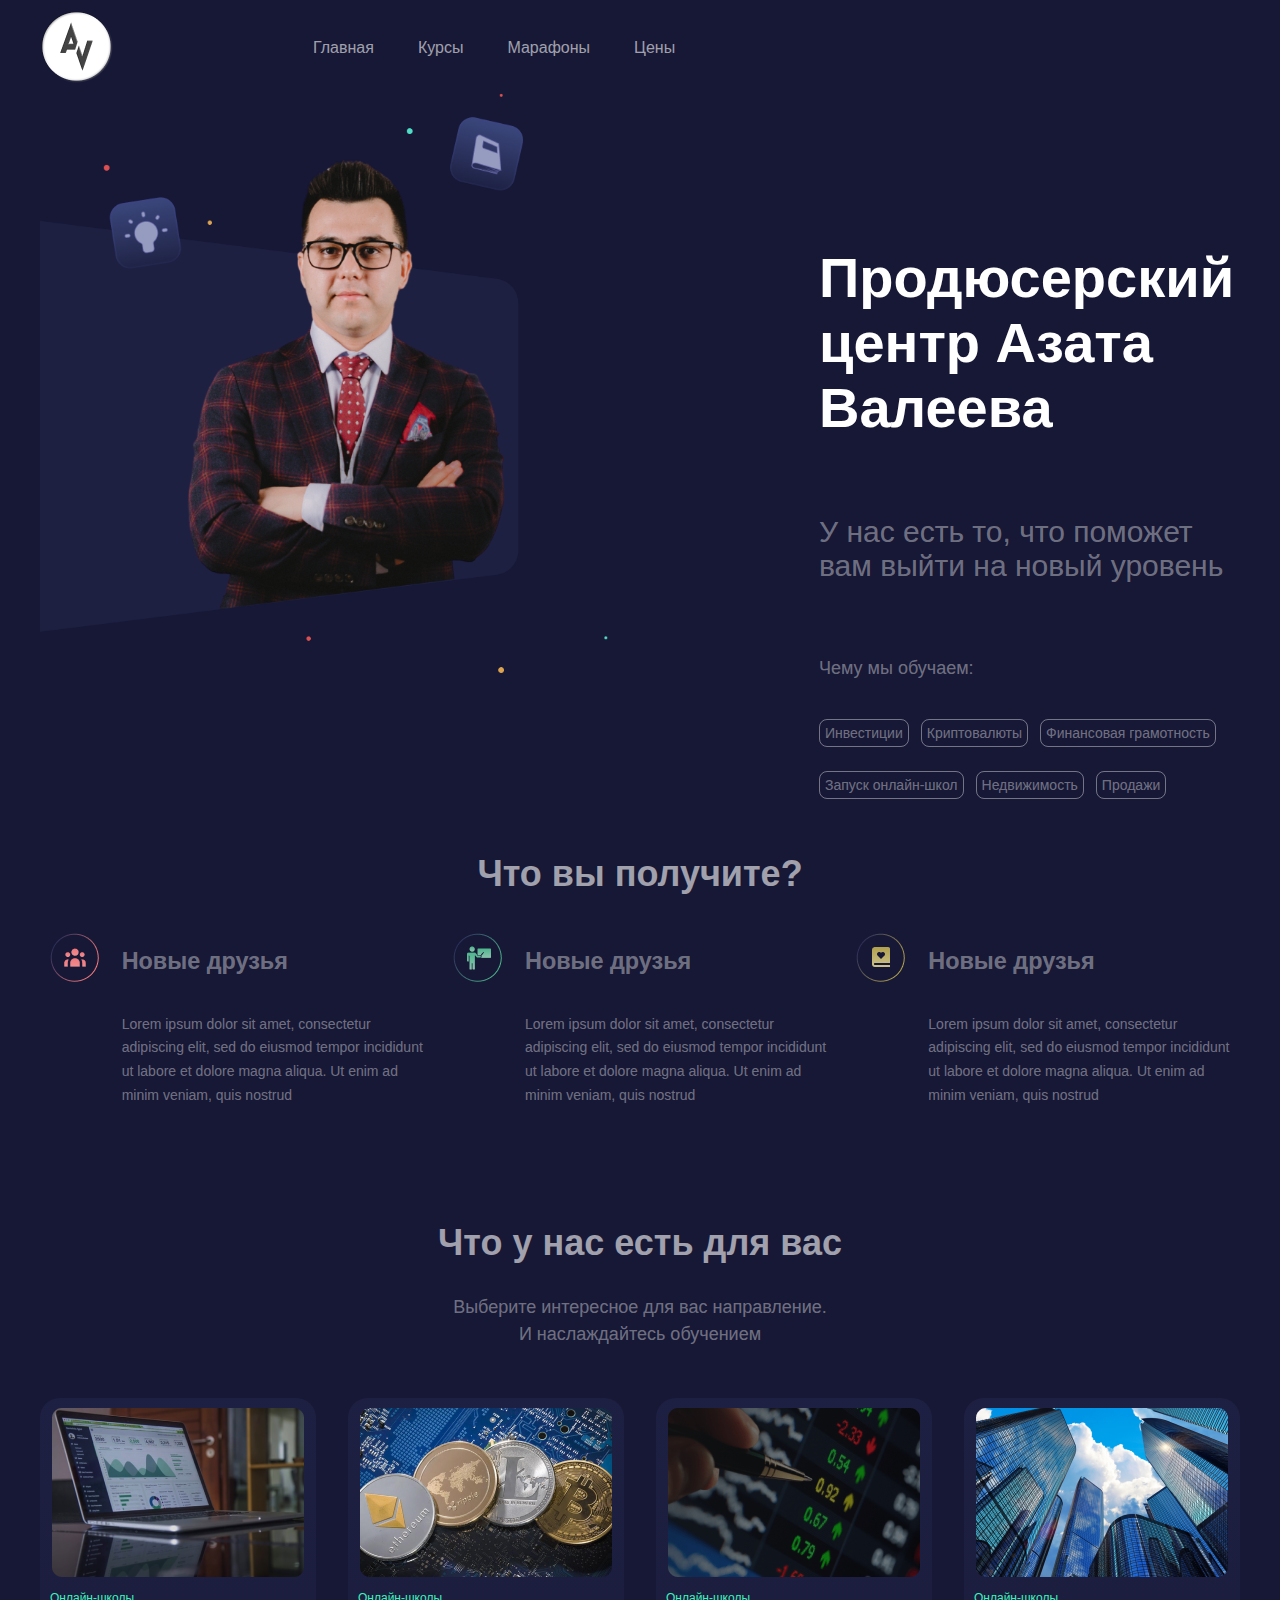
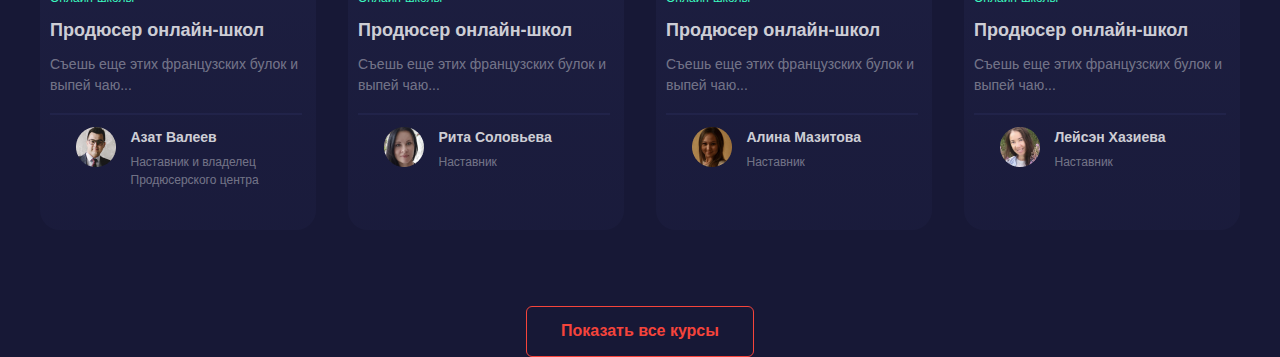
<file: azat_site_visit/index.html>
<!DOCTYPE html>
<html lang="ru">
<head>
    <meta charset="UTF-8">
    <meta http-equiv="X-UA-Compatible" content="IE=edge">
    <meta name="viewport" content="width=device-width, initial-scale=1.0">
    <title>Продюсерский центр Азата Валеева</title>
    <link rel="stylesheet" href="/azat_site_visit/css/style.css" type="text/css">
</head>
<body>
    <!-- Шапка сайта -->
    <div class="container">
        <header class="header-container">
            <div class="header-logo">
                <img src="img/av-logo.png">
            </div>
            <nav class="header-menu">
                <ul class="nav">
                    <li class="nav-item"><a href="#" class="nav-link">Главная</a></li> 
                    <li class="nav-item"><a href="#" class="nav-link">Курсы</a></li> 
                    <li class="nav-item"><a href="#" class="nav-link">Марафоны</a></li> 
                    <li class="nav-item"><a href="#" class="nav-link">Цены</a></li> 
                </ul>
            </nav>
        </header>
        <!-- Основное содержание -->
        <main class="main-container">
            <section class="section-hero">
                <div class="hero-img-container">
                    <img class="hero-img" src="/azat_site_visit/img/azat-photo-section.png" alt="">
                </div>
                <div class="hero-text">
                    <h1 class="hero-text-title">Продюсерский центр Азата Валеева</h1>
                    <div class="hero-text-subtitle">У нас есть то, что поможет вам выйти на новый уровень</div>
                    <div class="hero-text-quote">Чему мы обучаем:</div>
                    <div class="hero-text-info">
                        <div class="hero-text-info-item">Инвестиции</div>
                        <div class="hero-text-info-item">Криптовалюты</div>
                        <div class="hero-text-info-item">Финансовая грамотность</div>
                        <div class="hero-text-info-item">Запуск онлайн-школ</div>
                        <div class="hero-text-info-item">Недвижимость</div>
                        <div class="hero-text-info-item">Продажи</div>
                    </div>
                </div>
            </section>
            <section class="you-get">
                <h2 class="you-get-header">Что вы получите?</h2>
                <div class="you-get-flex-container">
                    <div class="you-get-flex-container-grid">
                        <div class="you-get-flex-container-grid-img">
                            <img src="/azat_site_visit/img/main-friends.png">
                        </div>
                        <div class="you-get-flex-container-grid-title">
                            <h3>Новые друзья</h3>
                        </div>
                        <div class="you-get-flex-container-grid-text">
                            <p>Lorem ipsum dolor sit amet, consectetur adipiscing elit, sed do eiusmod tempor incididunt ut labore et dolore magna aliqua. Ut enim ad minim veniam, quis nostrud </p>
                        </div>
                    </div>
                    <div class="you-get-flex-container-grid">
                        <div class="you-get-flex-container-grid-img">
                            <img src="/azat_site_visit/img/main-teachers.png">
                        </div>
                        <div class="you-get-flex-container-grid-title">
                            <h3>Новые друзья</h3>
                        </div>
                        <div class="you-get-flex-container-grid-text">
                            <p>Lorem ipsum dolor sit amet, consectetur adipiscing elit, sed do eiusmod tempor incididunt ut labore et dolore magna aliqua. Ut enim ad minim veniam, quis nostrud </p>
                        </div>
                    </div>
                    <div class="you-get-flex-container-grid">
                        <div class="you-get-flex-container-grid-img">
                            <img src="/azat_site_visit/img/main-study.png">
                        </div>
                        <div class="you-get-flex-container-grid-title">
                            <h3>Новые друзья</h3>
                        </div>
                        <div class="you-get-flex-container-grid-text">
                            <p>Lorem ipsum dolor sit amet, consectetur adipiscing elit, sed do eiusmod tempor incididunt ut labore et dolore magna aliqua. Ut enim ad minim veniam, quis nostrud </p>
                        </div>
                    </div>
            </section>
            <section class="we-have">
                <h2 class="we-have-title">Что у нас есть для вас</h2>
                <div class="we-have-subtitle-container">
                    <h3 class="we-have-subtitle-text">Выберите интересное для вас направление.<br>
                        И наслаждайтесь обучением</h3>
                </div>
                
                <div class="we-have-course-container">
            
                        <div class="we-have-course-item">
                            <div class="we-have-course-item-img">
                                <img src="/azat_site_visit/img/main_producer.png">
                            </div>
                            <div class="we-have-course-item-uptitle">
                                Онлайн-школы
                            </div>
                            <div class="we-have-course-item-title">
                                Продюсер онлайн-школ
                            </div>
                            <div class="we-have-course-item-subtitle">
                                Съешь еще этих французских булок и выпей чаю...
                            </div>
                            <div class="we-have-course-item-svg">
                                <img src="/azat_site_visit/img/main-line.svg">
                            </div>
                            <div class="we-have-course-item-hero">
                                <div class="we-have-course-item-hero-grid-container">
                                    <div class="we-have-course-item-hero-logo">
                                        <img src="/azat_site_visit/img/main-hero-azat.png">
                                    </div>
                                    <div class="we-have-course-item-hero-title">
                                        Азат Валеев
                                    </div>
                                    <div class="we-have-course-item-hero-subtitle">
                                        Наставник и владелец Продюсерского центра
                                    </div>
                                </div>
                            </div>
                            <div class="we-have-course-item-btn">
                                <a href="#" class="we-have-course-school">Подробнее</a>
                            </div>
                        </div>          
                    <div class="we-have-course-item">
                        <div class="we-have-course-item-img">
                            <img src="/azat_site_visit/img/main-cryptomill.png">
                        </div>
                        <div class="we-have-course-item-uptitle">
                            Онлайн-школы
                        </div>
                        <div class="we-have-course-item-title">
                            Продюсер онлайн-школ
                        </div>
                        <div class="we-have-course-item-subtitle">
                            Съешь еще этих французских булок и выпей чаю...
                        </div>
                        <div class="we-have-course-item-svg">
                            <img src="/azat_site_visit/img/main-line.svg">
                        </div>
                        <div class="we-have-course-item-hero">
                            <div class="we-have-course-item-hero-grid-container">
                                <div class="we-have-course-item-hero-logo">
                                    <img src="/azat_site_visit/img/main-hero-rita.png">
                                </div>
                                <div class="we-have-course-item-hero-title">
                                    Рита Соловьева
                                </div>
                                <div class="we-have-course-item-hero-subtitle">
                                    Наставник
                                </div>
                            </div>
                        </div>
                        <div class="we-have-course-item-btn">
                            <a href="#" class="we-have-course-school">Подробнее</a>
                        </div>
                    </div>
                    <div class="we-have-course-item">
                        <div class="we-have-course-item-img">
                            <img src="/azat_site_visit/img/main-investor.png">
                        </div>
                        <div class="we-have-course-item-uptitle">
                            Онлайн-школы
                        </div>
                        <div class="we-have-course-item-title">
                            Продюсер онлайн-школ
                        </div>
                        <div class="we-have-course-item-subtitle">
                            Съешь еще этих французских булок и выпей чаю...
                        </div>
                        <div class="we-have-course-item-svg">
                            <img src="/azat_site_visit/img/main-line.svg">
                        </div>
                        <div class="we-have-course-item-hero">
                            <div class="we-have-course-item-hero-grid-container">
                                <div class="we-have-course-item-hero-logo">
                                    <img src="/azat_site_visit/img/main-hero-alina.png">
                                </div>
                                <div class="we-have-course-item-hero-title">
                                    Алина Мазитова
                                </div>
                                <div class="we-have-course-item-hero-subtitle">
                                    Наставник
                                </div>
                            </div>
                        </div>
                        <div class="we-have-course-item-btn">
                            <a href="#" class="we-have-course-school">Подробнее</a>
                        </div>
                    </div>
                    <div class="we-have-course-item">
                        <div class="we-have-course-item-img">
                            <img src="/azat_site_visit/img/main-etf.png">
                        </div>
                        <div class="we-have-course-item-uptitle">
                            Онлайн-школы
                        </div>
                        <div class="we-have-course-item-title">
                            Продюсер онлайн-школ
                        </div>
                        <div class="we-have-course-item-subtitle">
                            Съешь еще этих французских булок и выпей чаю...
                        </div>
                        <div class="we-have-course-item-svg">
                            <img src="/azat_site_visit/img/main-line.svg">
                        </div>
                        <div class="we-have-course-item-hero">
                            <div class="we-have-course-item-hero-grid-container">
                                <div class="we-have-course-item-hero-logo">
                                    <img src="/azat_site_visit/img/main-hero-leysan.png">
                                </div>
                                <div class="we-have-course-item-hero-title">
                                    Лейсэн Хазиева
                                </div>
                                <div class="we-have-course-item-hero-subtitle">
                                    Наставник
                                </div>
                            </div>
                        </div>
                        <div class="we-have-course-item-btn">
                            <a href="#" class="we-have-course-school">Подробнее</a>
                        </div>
                    </div>
                    
                </div>
                <div class="we-have-all-courses-btn">
                    <a href="#" class="we-have-course-school">Показать все курсы</a>
                </div>
            </section>
                
            <section class="section-video"></section>
            <section class="section-join-us"></section>
        </main>

        <footer class="footer-container">
             
        </footer>
    </div>
</body>
</html>
</file>
<file: htmlacademy_07/index.html>
<!doctype html>
<html lang="en">
<head>
    <meta charset="UTF-8">
    <meta name="viewport"
          content="width=device-width, user-scalable=no, initial-scale=1.0, maximum-scale=1.0, minimum-scale=1.0">
    <meta http-equiv="X-UA-Compatible" content="ie=edge">
    <title>Document</title>
    <link rel="stylesheet" href="index.css">
</head>
<body>
    Header
    Menu
    Promo 1
    Promo 2
    <div class="main-content">
        <div class="layout-container">
            <div class="left-column">
                Left
            </div>
            <div class="main-column">
                Main
            </div>
            <div class="right-column">
                Right
            </div>
        </div>
    </div>
    <div class="footer">
        Footer
    </div>
</body>
</html>
</file>
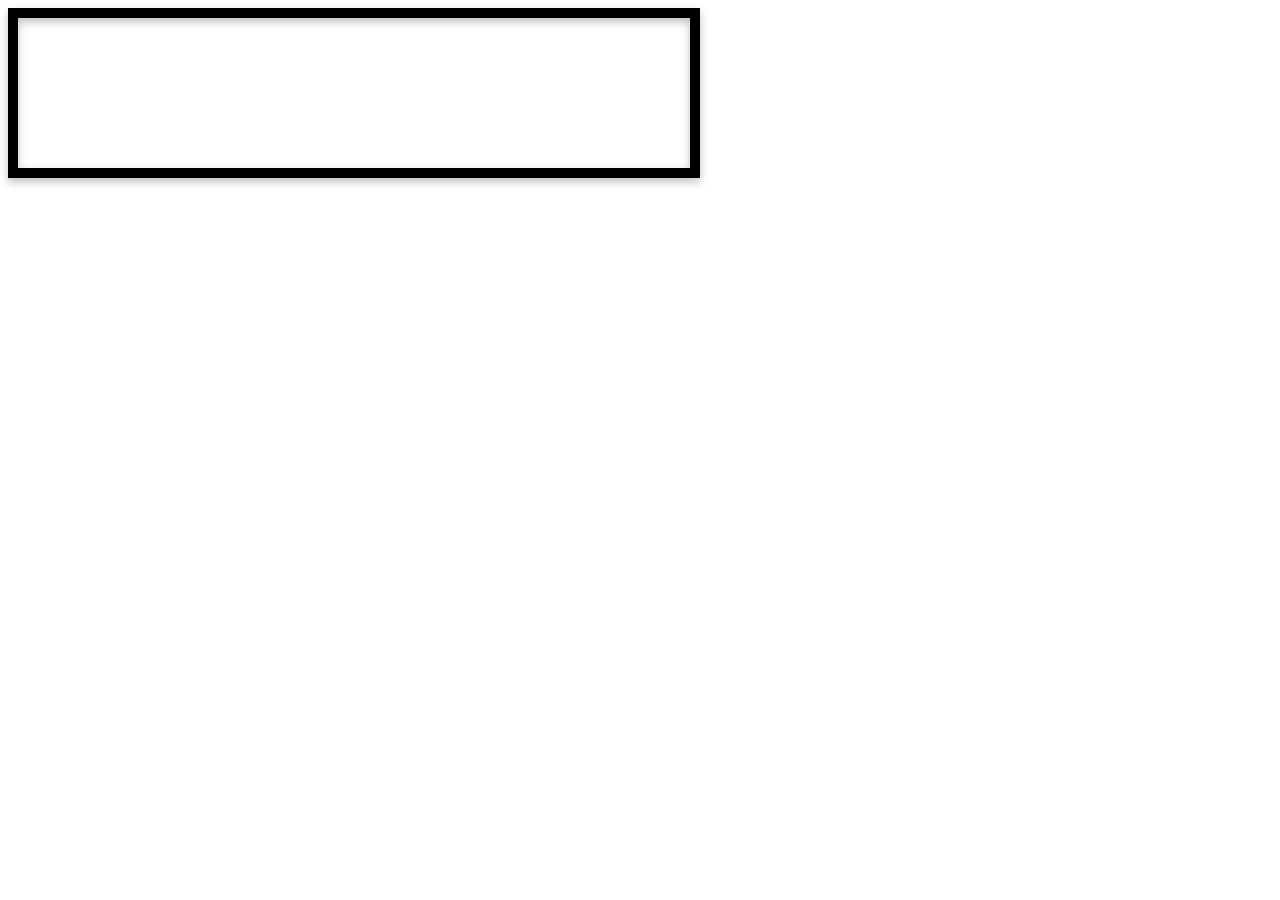
<file: azat_blueinvest/button.html>
<!DOCTYPE html>
<html lang="en">
<head>
    <meta charset="UTF-8">
    <title>Title</title>
    <style>
        /*body { background: dimgrey;}*/

        .button-container{
            border: 10px solid;
            width: 672px;
            height: 150px;

            filter: drop-shadow(0px 4px 4px rgba(0, 0, 0, 0.25));
        }

    </style>
</head>
<body>
    <section>
        <div class="button-container">

        </div>
    </section>
</body>
</html>
</file>
<file: azat_site_visit/css/style.css>
html {
  font-size: 10px;
}

body {
  background-color: #171836;
  margin: 0;
  font-family: "Inter", sans-serif;
}

.container {
  max-width: 1200px;
  margin: 0 auto;
  margin-top: 10px;
}

@media (max-width: 1200px) {
  .container {
    max-width: 970px;
    margin: 0 auto;
  }
  html {
    font-size: 12px;
  }
}

@media (max-width: 992px) {
  .container {
    max-width: 750px;
    margin: 0 auto;
  }
}

@media (max-width: 767px) {
  .container {
    max-width: none;
    margin: 0 auto;
  }
}

.header-container {
  display: -webkit-box;
  display: -ms-flexbox;
  display: flex;
  -webkit-box-pack: start;
      -ms-flex-pack: start;
          justify-content: flex-start;
  -webkit-box-align: center;
      -ms-flex-align: center;
          align-items: center;
  -webkit-column-gap: 160px;
          column-gap: 160px;
}

.nav {
  display: -webkit-box;
  display: -ms-flexbox;
  display: flex;
  -ms-flex-wrap: wrap;
      flex-wrap: wrap;
  -webkit-box-pack: justify;
      -ms-flex-pack: justify;
          justify-content: space-between;
  -webkit-box-align: center;
      -ms-flex-align: center;
          align-items: center;
  list-style: none;
}

.nav-item {
  margin-right: 44px;
  font-size: 1.6rem;
}

.nav-item:last-of-type {
  margin-right: 0;
}

.nav-link {
  color: rgba(255, 255, 255, 0.6);
  text-decoration: none;
  position: relative;
}

.nav-link:hover {
  color: #fff;
}

.nav-link:hover:after {
  width: 100%;
  -webkit-transition: cubic-bezier(0.39, 0.575, 0.565, 1) 0.3s all;
  transition: cubic-bezier(0.39, 0.575, 0.565, 1) 0.3s all;
}

.nav-link::after {
  content: " ";
  position: absolute;
  left: 0;
  right: 0;
  bottom: 0;
  height: 1px;
  width: 0;
  background: white;
}

.section-hero {
  display: -webkit-box;
  display: -ms-flexbox;
  display: flex;
  -ms-flex-wrap: wrap;
      flex-wrap: wrap;
  -webkit-box-pack: justify;
      -ms-flex-pack: justify;
          justify-content: space-between;
  margin-bottom: 20px;
}

.hero-img {
  width: 100%;
  max-width: 620px;
}

.hero-text {
  color: #fff;
  max-width: 421px;
}

.hero-text-title {
  font-size: 5.6rem;
  margin-top: 160px;
  margin-bottom: 75px;
}

.hero-text-subtitle {
  font-size: 3rem;
  color: rgba(255, 255, 255, 0.4);
  margin-bottom: 75px;
}

.hero-text-quote {
  font-size: 1.8rem;
  color: rgba(255, 255, 255, 0.4);
  margin-bottom: 40px;
}

.hero-text-info {
  display: -webkit-box;
  display: -ms-flexbox;
  display: flex;
  -webkit-box-pack: start;
      -ms-flex-pack: start;
          justify-content: flex-start;
  -webkit-box-align: center;
      -ms-flex-align: center;
          align-items: center;
  -ms-flex-wrap: wrap;
      flex-wrap: wrap;
  font-size: 1.4rem;
  color: rgba(255, 255, 255, 0.4);
}

.hero-text-info-item {
  border: 1px solid rgba(255, 255, 255, 0.4);
  padding: 5px;
  border-radius: 8px;
  margin-right: 12px;
  margin-bottom: 24px;
}

.you-get {
  margin-bottom: 100px;
}

.you-get-header {
  color: rgba(255, 255, 255, 0.6);
  font-size: 3.6rem;
  text-align: center;
}

.you-get-flex-container {
  display: -webkit-box;
  display: -ms-flexbox;
  display: flex;
  -ms-flex-wrap: wrap;
      flex-wrap: wrap;
  -ms-flex-pack: distribute;
      justify-content: space-around;
  -webkit-box-align: center;
      -ms-flex-align: center;
          align-items: center;
  color: rgba(255, 255, 255, 0.4);
  gap: 10px;
}

.you-get-flex-container-grid {
  display: -ms-grid;
  display: grid;
  -ms-grid-columns: 80px minmax(100px, 310px);
      grid-template-columns: 80px minmax(100px, 310px);
      grid-template-areas: "image title" "nothing text";
}

.you-get-flex-container-grid-img {
  -ms-grid-row: 1;
  -ms-grid-column: 1;
  grid-area: image;
}

.you-get-flex-container-grid-title {
  -ms-grid-row: 1;
  -ms-grid-column: 2;
  grid-area: title;
  font-size: 2rem;
  text-align: left;
  vertical-align: center;
}

.you-get-flex-container-grid-text {
  -ms-grid-row: 2;
  -ms-grid-column: 2;
  grid-area: text;
  font-size: 1.4rem;
  text-align: left;
  vertical-align: center;
  -ms-grid-column-align: start;
      justify-self: start;
  line-height: 170%;
}

.we-have-all-courses-btn {
  margin: 0 auto;
  padding: 5px 10px;
  -ms-flex-item-align: center;
      align-self: center;
  background: transparent;
  display: -webkit-box;
  display: -ms-flexbox;
  display: flex;
  -webkit-box-orient: vertical;
  -webkit-box-direction: normal;
      -ms-flex-direction: column;
          flex-direction: column;
  -webkit-box-pack: center;
      -ms-flex-pack: center;
          justify-content: center;
  -ms-flex-line-pack: center;
      align-content: center;
  width: 228px;
  height: 51px;
  border: 1px solid #F5443B;
  -webkit-box-sizing: border-box;
          box-sizing: border-box;
  border-radius: 6px;
}

.we-have-all-courses-btn a {
  text-align: center;
  font-weight: 600;
  font-size: 16px;
  color: #F5443B;
  text-decoration: none;
  margin: 0;
}

.we-have-title {
  color: rgba(255, 255, 255, 0.6);
  font-size: 3.6rem;
  text-align: center;
}

.we-have-title {
  color: rgba(255, 255, 255, 0.6);
  font-size: 3.6rem;
  text-align: center;
}

.we-have-subtitle-container {
  margin: 0 auto;
  margin-bottom: 50px;
}

.we-have-subtitle-text {
  color: rgba(255, 255, 255, 0.4);
  font-size: 1.6rem;
  font-size: 18px;
  line-height: 150%;
  text-align: center;
  font-weight: normal;
}

.we-have-course-container {
  display: -webkit-box;
  display: -ms-flexbox;
  display: flex;
  -ms-flex-wrap: wrap;
      flex-wrap: wrap;
  -webkit-box-pack: center;
      -ms-flex-pack: center;
          justify-content: center;
  min-height: 490px;
  max-height: 100%;
  margin-bottom: 18px;
}

.we-have-course-item {
  display: -webkit-box;
  display: -ms-flexbox;
  display: flex;
  -webkit-box-orient: vertical;
  -webkit-box-direction: normal;
      -ms-flex-direction: column;
          flex-direction: column;
  width: 276px;
  height: 432px;
  background: -webkit-gradient(linear, left top, left bottom, color-stop(-53.38%, #202246), to(rgba(40, 43, 87, 0.17)));
  background: linear-gradient(180deg, #202246 -53.38%, rgba(40, 43, 87, 0.17) 100%);
  border-radius: 20px;
  margin-right: 32px;
  -webkit-box-align: left;
      -ms-flex-align: left;
          align-items: left;
  margin-bottom: 32px;
}

.we-have-course-item-img {
  margin-top: 10px;
  -ms-flex-item-align: center;
      -ms-grid-row-align: center;
      align-self: center;
  padding-bottom: 5px;
}

.we-have-course-item-uptitle {
  padding: 5px 10px;
  font-weight: 500;
  font-size: 12px;
  line-height: 150%;
  color: #3BF5BD;
}

.we-have-course-item-title {
  padding: 5px 10px;
  font-weight: 600;
  font-size: 1.8rem;
  line-height: 150%;
  color: rgba(255, 255, 255, 0.8);
}

.we-have-course-item-subtitle {
  padding: 5px 10px;
  font-size: 1.4rem;
  line-height: 150%;
  color: rgba(255, 255, 255, 0.4);
}

.we-have-course-item-svg {
  padding: 5px 10px;
}

.we-have-course-item-hero {
  padding: 5px 10px;
  -ms-flex-item-align: center;
      -ms-grid-row-align: center;
      align-self: center;
  height: 50px;
}

.we-have-course-item-hero-grid-container {
  gap: 5px;
  display: -ms-grid;
  display: grid;
  -ms-grid-columns: 50px 150px;
      grid-template-columns: 50px 150px;
      grid-template-areas: "logo title"  "logo subtitle";
}

.we-have-course-item-hero-logo {
  -ms-grid-row: 1;
  -ms-grid-row-span: 2;
  -ms-grid-column: 1;
  grid-area: logo;
}

.we-have-course-item-hero-title {
  -ms-grid-row: 1;
  -ms-grid-column: 2;
  grid-area: title;
  font-weight: 600;
  font-size: 1.4rem;
  line-height: 150%;
  color: rgba(255, 255, 255, 0.8);
}

.we-have-course-item-hero-subtitle {
  -ms-grid-row: 2;
  -ms-grid-column: 2;
  grid-area: subtitle;
  font-size: 1.2rem;
  line-height: 150%;
  color: rgba(255, 255, 255, 0.4);
}

.we-have-course-item-btn {
  margin-top: 30px;
  padding: 5px 10px;
  -ms-flex-item-align: center;
      align-self: center;
  visibility: hidden;
  background: #F5443B;
  display: -webkit-box;
  display: -ms-flexbox;
  display: flex;
  -webkit-box-orient: vertical;
  -webkit-box-direction: normal;
      -ms-flex-direction: column;
          flex-direction: column;
  -webkit-box-pack: center;
      -ms-flex-pack: center;
          justify-content: center;
  -ms-flex-line-pack: center;
      align-content: center;
  width: 143px;
  height: 41px;
  border-radius: 6px;
}

.we-have-course-item-btn a {
  text-align: center;
  font-weight: 600;
  font-size: 14px;
  color: #fff;
  text-decoration: none;
  margin: 0;
}

.we-have-course-item:last-of-type {
  margin-right: 0px;
}

.we-have-course-item:hover {
  height: 485px;
}

.we-have-course-item:hover .we-have-course-item-btn {
  visibility: visible;
}

.we-have-course-item-btn .we-have-course-item:hover {
  visibility: visible;
}
/*# sourceMappingURL=style.css.map */
</file>
<file: htmlacademy_07/index.css>
html,
body {
    margin: 0;
    padding: 0;
}

body {
    width: 450px;
    height: 335px;

    font-size: 10px;
    font-family: "Arial", sans-serif;
    color: white;
}
.main-content {
    background-color: #34495e;
    width: 100px;
    height: 100px;
}
/*
  ������������ �����:
  #34495e � ������ �������
  #c0392b � �������
  #3498db � �����
*/
</file>
